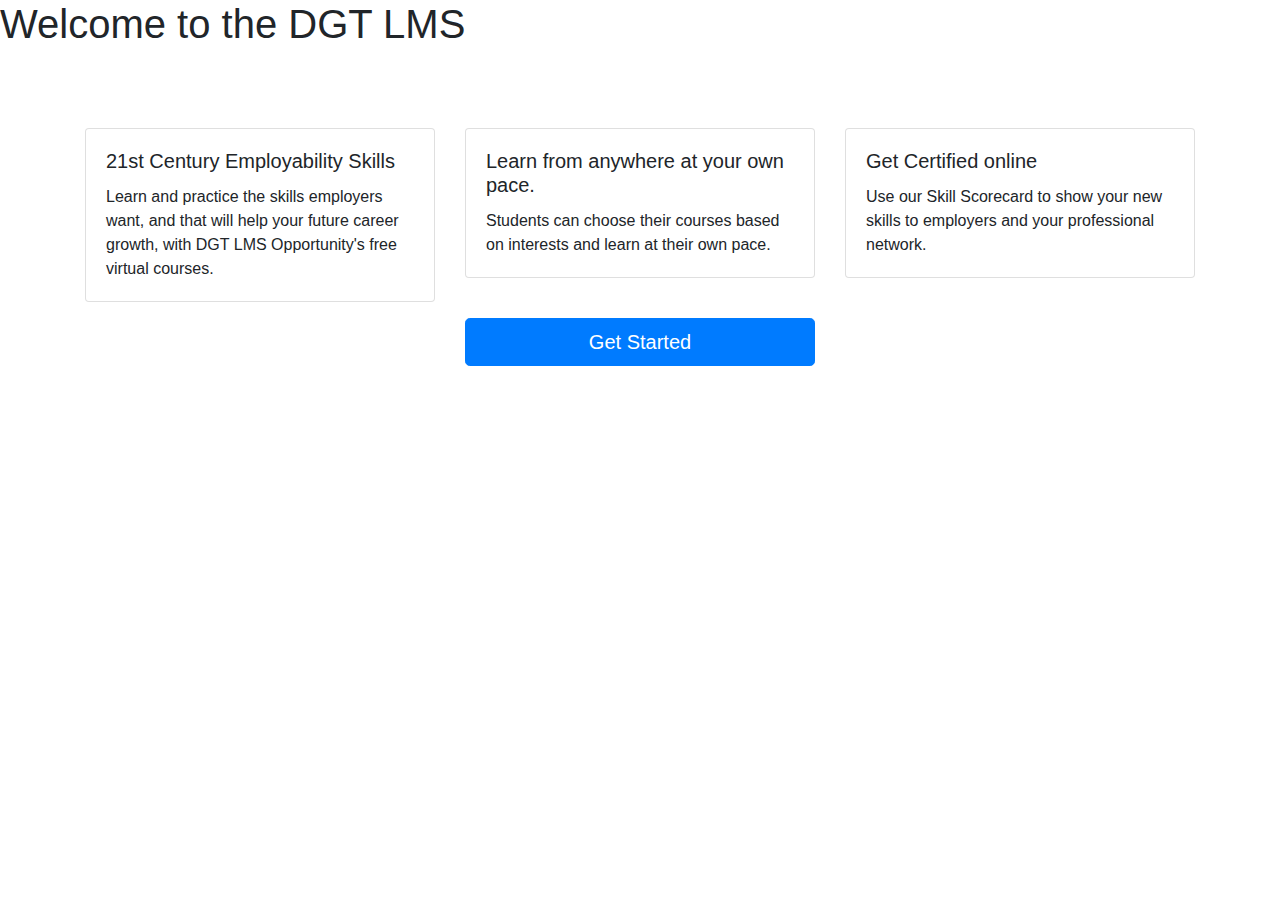
<file: templates/index.html>
<!DOCTYPE html>
<html lang="en">
<head>
    <meta charset="UTF-8">
    <meta name="viewport" content="width=device-width, initial-scale=1.0">
    <title>Home Page</title>
    <h1> Welcome to the DGT LMS </h1>
    <br><br><br>
    <link rel="stylesheet" href="https://maxcdn.bootstrapcdn.com/bootstrap/4.5.2/css/bootstrap.min.css">
</head>
<body>
    <div class="container">
        <div class="row">
            <div class="col-lg-4">
                <div class="card mb-3">
                  
                    <div class="card-body">
                        <h5 class="card-title">21st Century Employability Skills</h5>
                        <p class="card-text">Learn and practice the skills employers want, and that will help your future career growth, with DGT LMS Opportunity's free virtual courses.</p>
                    </div>
                </div>
            </div>
            <div class="col-lg-4">
                <div class="card mb-3">

                    <div class="card-body">
                        <h5 class="card-title">Learn from anywhere at your own pace.</h5>
                        <p class="card-text">Students can choose their courses based on interests and learn at their own pace.</p>
                    </div>
                </div>
            </div>
            <div class="col-lg-4">
                <div class="card mb-3">
                 
                    <div class="card-body">
                        <h5 class="card-title">Get Certified online</h5>
                        <p class="card-text">Use our Skill Scorecard to show your new skills to employers and your professional network.</p>
                    </div>
                </div>
            </div>
        </div>
        <div class="row justify-content-center">
            <div class="col-md-4">
                <a href="{{ url_for('login') }}" class="btn btn-primary btn-lg btn-block">Get Started</a>
            </div>
            </div>
        </div>
    </div>
</main></div></div></div></div></div></div></html>
</file>
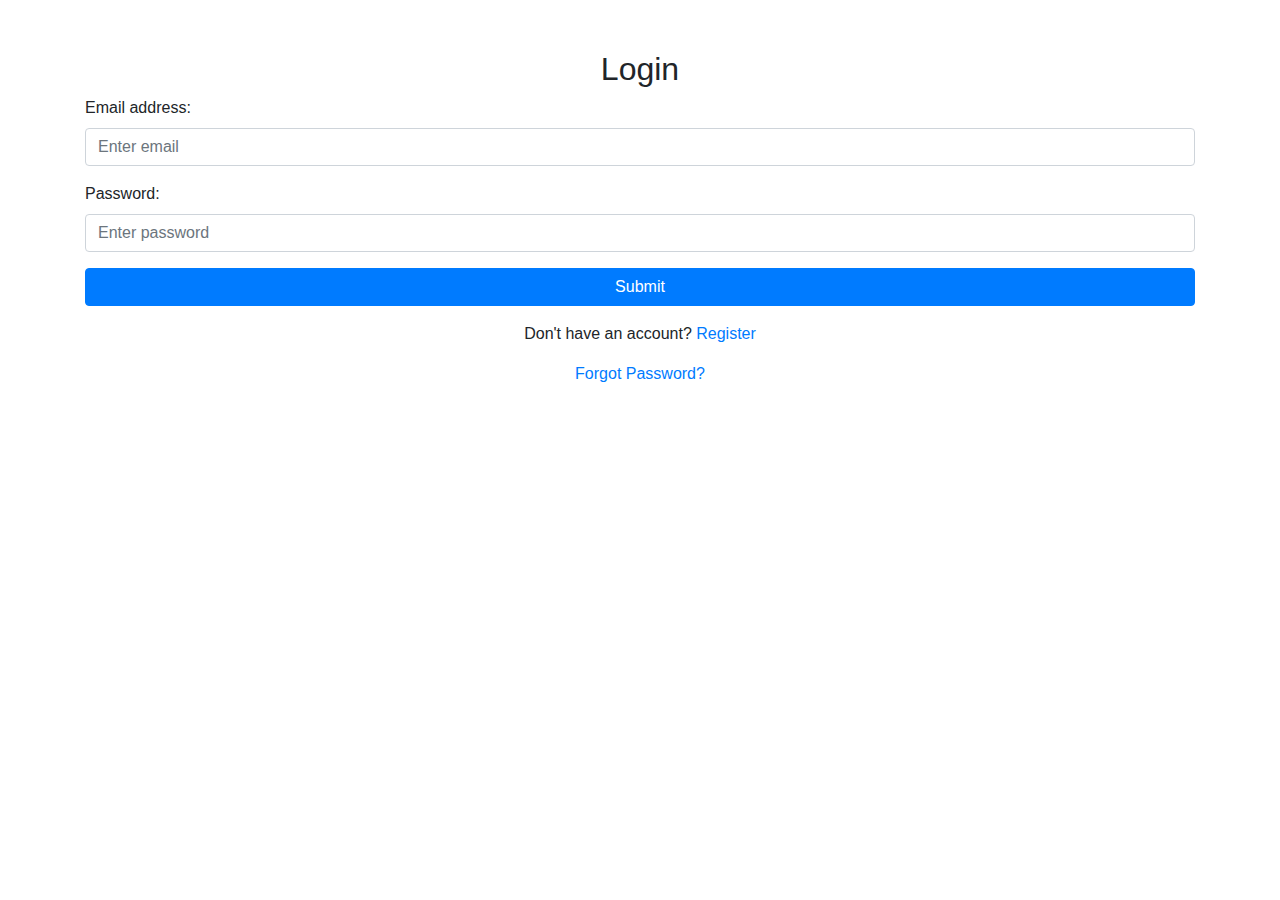
<file: templates/login.html>
<!DOCTYPE html>
<html lang="en">
<head>
    <meta charset="UTF-8">
    <meta name="viewport" content="width=device-width, initial-scale=1.0">
    <title>Login</title>
    <!-- Add any additional meta tags, stylesheets, or scripts here -->
    <link rel="stylesheet" href="https://maxcdn.bootstrapcdn.com/bootstrap/4.5.2/css/bootstrap.min.css">
    <!-- Include Bootstrap CSS for styling -->
    <style>
        /* Add custom styles here */
        .container {
            margin-top: 50px;
        }
    </style>
</head>
<body>
    <div class="container">
        <!-- Container to hold the login form -->
        <h2 class="text-center">Login</h2>
        <!-- Heading for the login form -->
        <form method="post" action="/login">
            <!-- Form element with method set to POST and action attribute specifying the URL to submit the form data -->
            <div class="form-group">
                <!-- Form group for the email input -->
                <label for="email">Email address:</label>
                <!-- Label for the email input field -->
                <input type="email" class="form-control" id="email" name="email" placeholder="Enter email" required>
                <!-- Input field for the email address with type set to email, class set to form-control for Bootstrap styling, id set to email, name set to email, and placeholder text -->
            </div>
            <div class="form-group">
                <!-- Form group for the password input -->
                <label for="password">Password:</label>
                <!-- Label for the password input field -->
                <input type="password" class="form-control" id="password" name="password" placeholder="Enter password" required>
                <!-- Input field for the password with type set to password, class set to form-control for Bootstrap styling, id set to password, name set to password, and placeholder text -->
            </div>
            <button type="submit" class="btn btn-primary btn-block">Submit</button>
            <!-- Submit button with type set to submit, class set to btn btn-primary btn-block for Bootstrap styling -->
        </form>
        <p class="text-center mt-3">Don't have an account? <a href="/register">Register</a></p>
        <!-- Link to the registration page -->
        <p class="text-center"><a href="/forgot_password">Forgot Password?</a></p>
        <!-- Link to the forgot password page -->
    </div>
</body>
</html>
</file>
